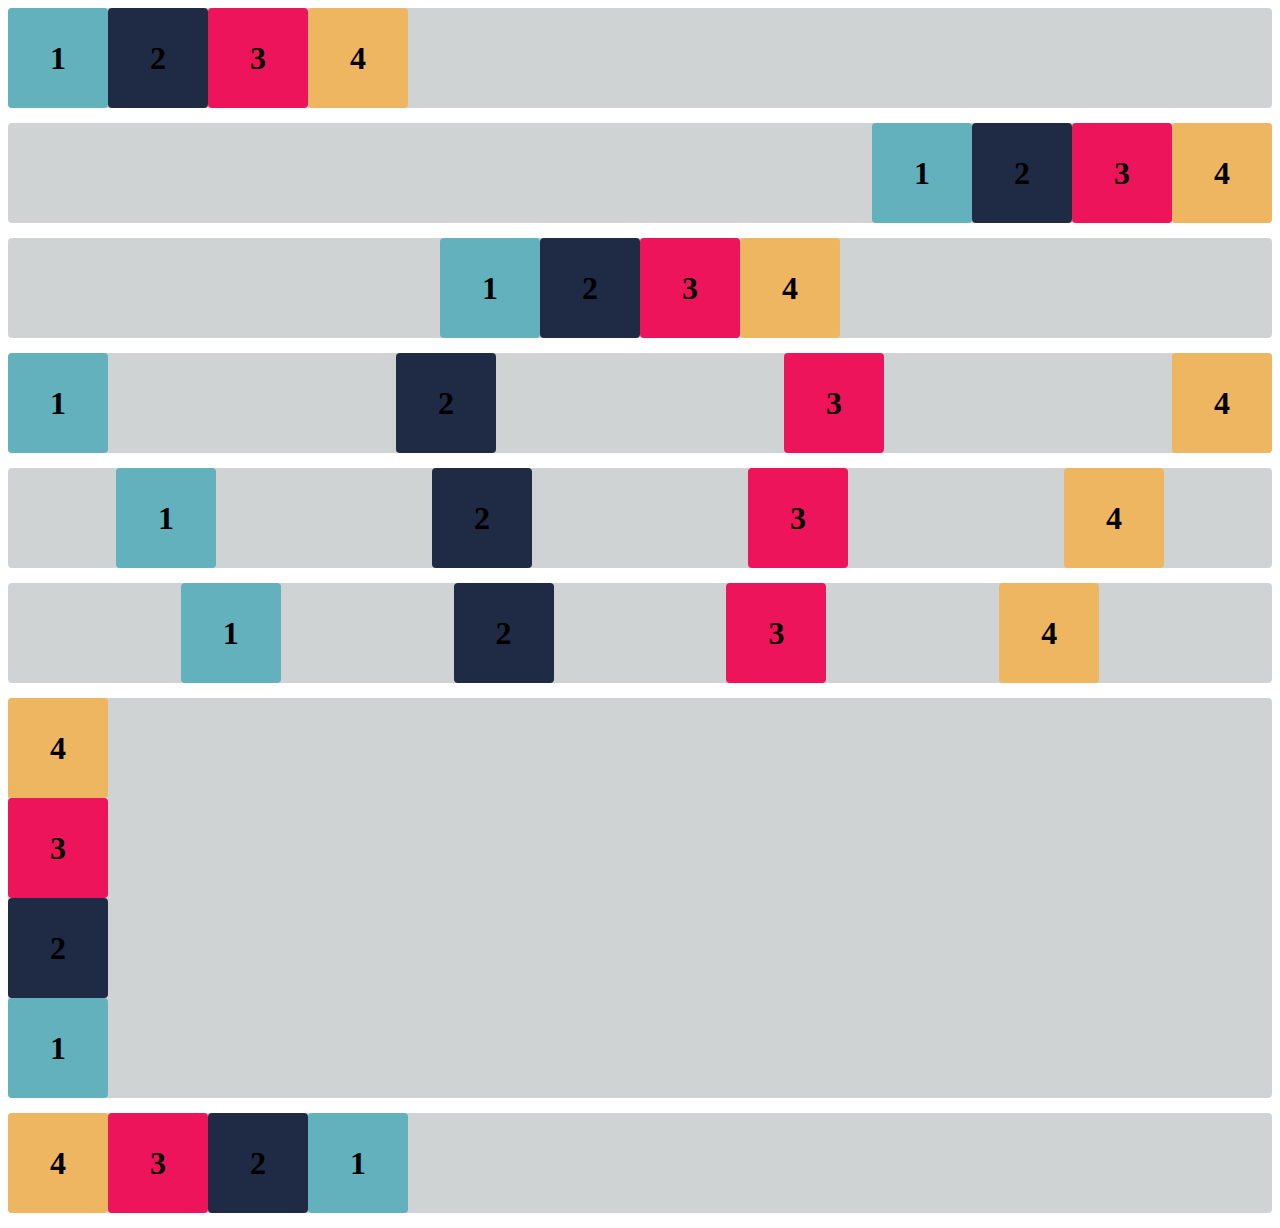
<file: Atividade - FlexBox/index.html>
<!DOCTYPE html>
<html lang="en">

<head>
    <meta charset="UTF-8">
    <meta http-equiv="X-UA-Compatible" content="IE=edge">
    <meta name="viewport" content="width=device-width, initial-scale=1.0">
    <title>Flex-box</title>
    <link rel="stylesheet" href="estilo.css">
</head>

<body>

    <div class="base container1">
        <div class="flex-item box1"><h1>1</h1></div>
        <div class="flex-item box2"><h1>2</h1></div>
        <div class="flex-item box3"><h1>3</h1></div>
        <div class="flex-item box4"><h1>4</h1></div>
    </div>
    <div class="base container2">
        <div class="flex-item box1"><h1>1</h1></div>
        <div class="flex-item box2"><h1>2</h1></div>
        <div class="flex-item box3"><h1>3</h1></div>
        <div class="flex-item box4"><h1>4</h1></div>
    </div>
    <div class="base container3">
        <div class="flex-item box1"><h1>1</h1></div>
        <div class="flex-item box2"><h1>2</h1></div>
        <div class="flex-item box3"><h1>3</h1></div>
        <div class="flex-item box4"><h1>4</h1></div>
    </div>
    <div class="base container4">
        <div class="flex-item box1"><h1>1</h1></div>
        <div class="flex-item box2"><h1>2</h1></div>
        <div class="flex-item box3"><h1>3</h1></div>
        <div class="flex-item box4"><h1>4</h1></div>
    </div>
    <div class="base container5">
        <div class="flex-item box1"><h1>1</h1></div>
        <div class="flex-item box2"><h1>2</h1></div>
        <div class="flex-item box3"><h1>3</h1></div>
        <div class="flex-item box4"><h1>4</h1></div>
    </div>
    <div class="base container6">
        <div class="flex-item box1"><h1>1</h1></div>
        <div class="flex-item box2"><h1>2</h1></div>
        <div class="flex-item box3"><h1>3</h1></div>
        <div class="flex-item box4"><h1>4</h1></div>
    </div>

    <div class="base containerexercicioB">
        <div class="flex-item box1"><h1>1</h1></div>
        <div class="flex-item box2"><h1>2</h1></div>
        <div class="flex-item box3"><h1>3</h1></div>
        <div class="flex-item box4"><h1>4</h1></div>
    </div>

    <div class="base containerdesafio">
        <div class="flex-item box1"><h1>1</h1></div>
        <div class="flex-item box2"><h1>2</h1></div>
        <div class="flex-item box3"><h1>3</h1></div>
        <div class="flex-item box4"><h1>4</h1></div>
    </div>

</body>

</html>
</file>
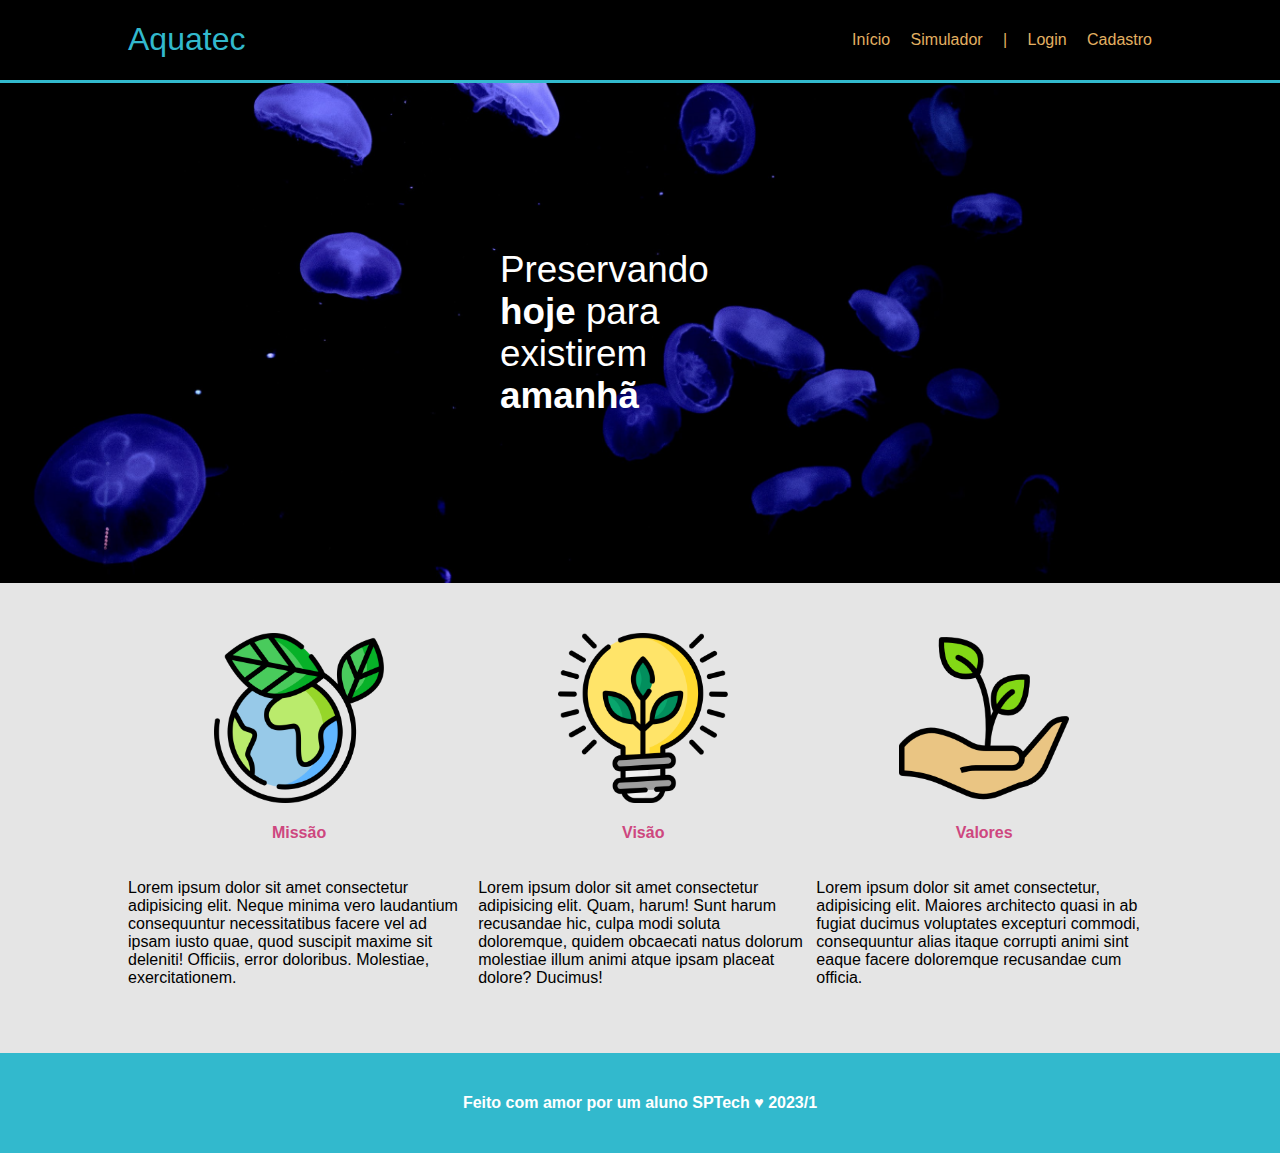
<file: AULA 21-03 - PI/index.html>
<!DOCTYPE html>
<html lang="en">
  <head>
    <meta charset="UTF-8" />
    <meta http-equiv="X-UA-Compatible" content="IE=edge" />
    <meta name="viewport" content="width=device-width, initial-scale=1.0" />
    <title>Aquatec - Site institucional</title>
    <link rel="stylesheet" href="./css/style.css" />
  </head>
  <body>
    <div class="header">
      <div class="container">
        <h1 class="titulo">Aquatec</h1>
        <ul class="navbar">
          <li>Início</li>
          <li><a href="#">Simulador</a></li>
          <li>|</li>
          <li><a href="telalogin.html">Login</a></li>
          <li><a href="#">Cadastro</a></li>
        </ul>
      </div>
    </div>

    <div class="banner">
      <div class="container">
        <p>Preservando <span>hoje</span> para existirem <span>amanhã</span></p>
      </div>
    </div>

    <div class="social">
      <div class="container">
        <div class="boxes">
          <div class="box">
            <img src="./assets/imgs/planet-earth_color.png" alt="" />
            <h4>Missão</h4>
            <p>
              Lorem ipsum dolor sit amet consectetur adipisicing elit. Neque
              minima vero laudantium consequuntur necessitatibus facere vel ad
              ipsam iusto quae, quod suscipit maxime sit deleniti! Officiis,
              error doloribus. Molestiae, exercitationem.
            </p>
          </div>
          <div class="box">
            <img src="./assets/imgs/lightbulb_color.png" alt="" />
            <h4>Visão</h4>
            <p>
              Lorem ipsum dolor sit amet consectetur adipisicing elit. Quam,
              harum! Sunt harum recusandae hic, culpa modi soluta doloremque,
              quidem obcaecati natus dolorum molestiae illum animi atque ipsam
              placeat dolore? Ducimus!
            </p>
          </div>
          <div class="box">
            <img src="./assets/imgs/growth_color.png" alt="" />
            <h4>Valores</h4>
            <p>
              Lorem ipsum dolor sit amet consectetur, adipisicing elit. Maiores
              architecto quasi in ab fugiat ducimus voluptates excepturi
              commodi, consequuntur alias itaque corrupti animi sint eaque
              facere doloremque recusandae cum officia.
            </p>
          </div>
        </div>
      </div>
    </div>
    <div class="footer">
      <div class="container">
        <h4>
          Feito com amor por um aluno SPTech &hearts; 2023/1
        </h4>
      </div>
    </div>
  </body>
</html>
</file>
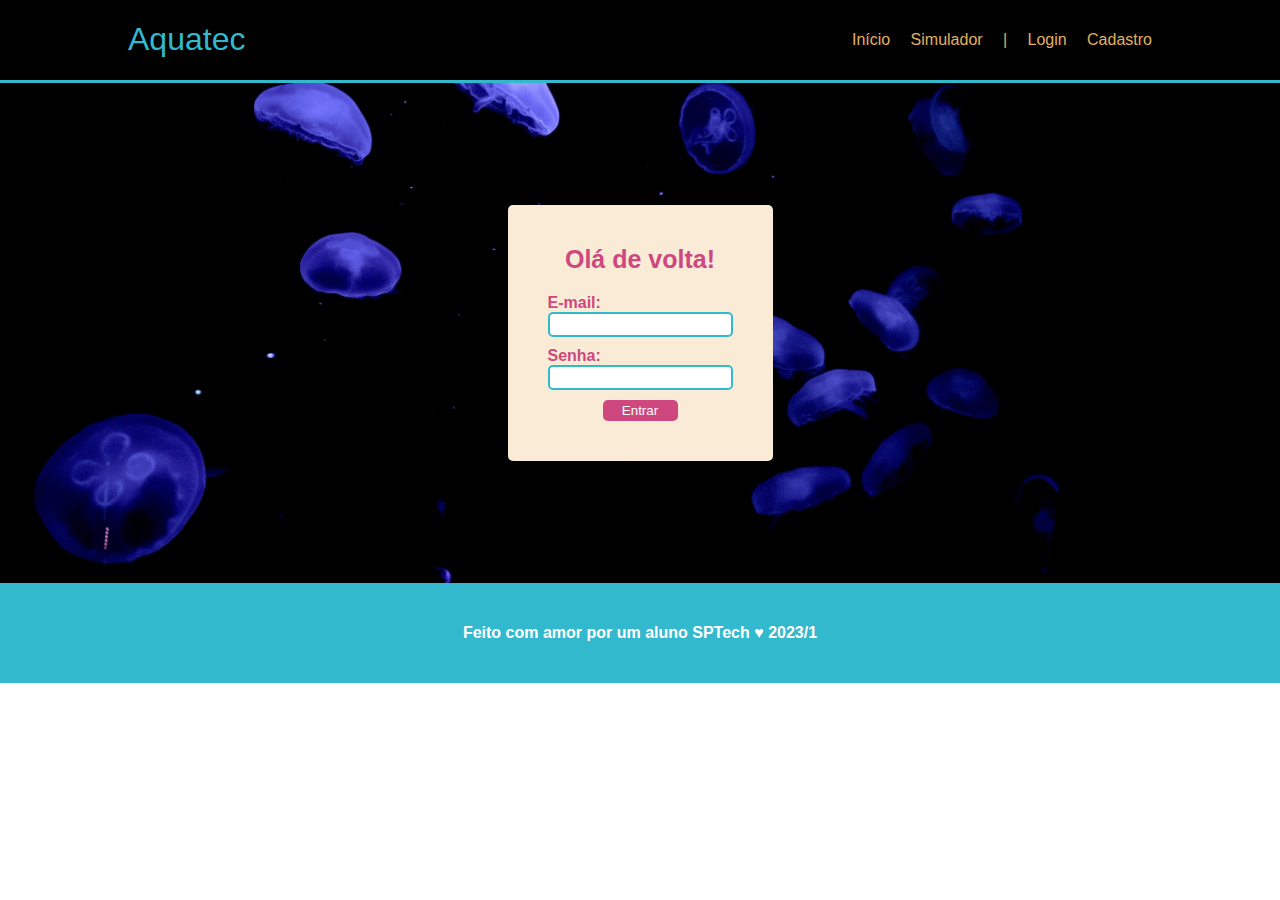
<file: AULA 21-03 - PI/telalogin.html>
<!DOCTYPE html>
<html lang="en">
  <head>
    <meta charset="UTF-8" />
    <meta http-equiv="X-UA-Compatible" content="IE=edge" />
    <meta name="viewport" content="width=device-width, initial-scale=1.0" />
    <title>Aquatec | Login</title>
    <link rel="stylesheet" href="./css/style.css" />
    <link rel="stylesheet" href="css/style-form.css">
  </head>
  <body>
    <div class="header">
      <div class="container">
        <h1 class="titulo">Aquatec</h1>
        <ul class="navbar">
          <li><a href="index.html">Início</a></li>
          <li><a href="#">Simulador</a></li>
          <li>|</li>
          <li>Login</li>
          <li><a href="#">Cadastro</a></li>
        </ul>
      </div>
    </div>

    <div class="banner">
      <div class="container">
        <div class="formulario">
          <h4 id="saudacao">Olá de volta!</h4>
          <h4>E-mail:</h4>
          <input type="email">

          <h4>Senha: </h4>
          <input type="password">

          <button>Entrar</button>
        </div>
      </div>
    </div>
    <div class="footer">
      <div class="container">
        <h4>
          Feito com amor por um aluno SPTech &hearts; 2023/1
        </h4>
      </div>
    </div>
  </body>
</html>
</file>
<file: Atividade - FlexBox/estilo.css>
.flex-item {
    width: 100px;
    height: 100px;
    border-radius: 4px;
    display: flex;
    align-items: center;
}

.base {
    margin-bottom: 15px;
    background-color: #d0d3d4;
    border-radius: 4px;
}

.box1 {
    background-color: #63b1bc;
}

.box2 {
    background-color: #1f2a44;
}

.box3 {
    background-color: #ed145b;
}

.box4 {
    background-color: #efb661;
}

h1 {
    width: fit-content;
    margin: auto;
}

/* Insira o código abaixo */

.container1 {
    display: flex;
}

.container2 {
    display: flex;
    justify-content: right;
}

.container3 {
    display: flex;
    justify-content: center;
}

.container4 {
    display: flex;
    justify-content: space-between;
}
.container5 {
    display: flex;
    justify-content: space-around;
}
.container6 {
    display: flex;
    justify-content: space-evenly;
}
.containerexercicioB {
    display: flex;
    flex-direction: column-reverse;
}
.containerdesafio {
    display: flex;
    flex-direction: row-reverse;
    justify-content: left;
}
</file>
<file: AULA 21-03 - PI/css/style.css>
* {
  font-family: Arial;;
}

body {
  margin: 0;
  padding: 0;
}

.container {
  display: flex;
  width: 80%;
  margin: auto;
}

/* HEADER */
.header {
  background-color: black;
  border-bottom: 3px solid #32b9cd;
}

.header .container {
  justify-content: space-between;
}

.titulo {
  color: #32b9cd;
  font-weight: 500;
}

.navbar {
  display: flex;
  width: 300px;
  align-items: center;
  list-style: none;
  justify-content: space-between;
}

.navbar li,
.navbar a {
  color: #e3b062;
  text-decoration: none;
}

/* Fim do HEADER*/

/* Banner */

.banner {
  background-image: url(../assets/imgs/bg-jelly-fish-para_outras_pags.png);
  background-size: cover;
}

.banner .container {
  height: 500px;
  justify-content: center;
  align-items: center;
}

.banner p {
  width: 280px;
  font-size: 2.3rem;
  color: white;
}

.banner span {
  font-weight: 800;
}
/* Fim do Banner*/

/* Missão, visão e valores*/
.social {
  background-color: #e5e5e5;
}

.boxes {
  display: flex;
  gap: 8px;
  padding: 50px 0px;
}

.box {
  display: flex;
  flex-direction: column;
  align-items: center;
}

.box img {
  width: 170px;
}

.box h4 {
  color: #ce477f;
  font-weight: 800;
}

/* Começo do Footer*/
  .footer {
    width: 100%;
    height: 100px;
    background-color: #32b9cd;
    color: #ffffff;
  }

  .footer .container {
    justify-content: center;
    align-items: center;
    height: 100%;
  }

/**/
</file>
<file: AULA 21-03 - PI/css/style-form.css>
/* Tela de Login */
.formulario {
    background-color: antiquewhite;    
    display: flex;
    flex-direction: column;
    color: #ce477f;
    padding: 40px;
    border-radius: 5px;

}

.formulario h4 {
    margin: 0;
}
#saudacao {
    font-size: 25px;
    margin-bottom: 20px;
    align-self: center;
}

.formulario input {
    border: 2px solid #32b9cd;
    border-radius: 5px;
    margin-bottom: 10px;
    padding: 3px 2px;
}

.formulario button {
    background-color: #ce477f;
    border-radius: 5px;
    color: white;
    width: 75px;
    align-self: center;
    border: 0;
    padding: 3px 0;
    cursor: pointer;
}
</file>
